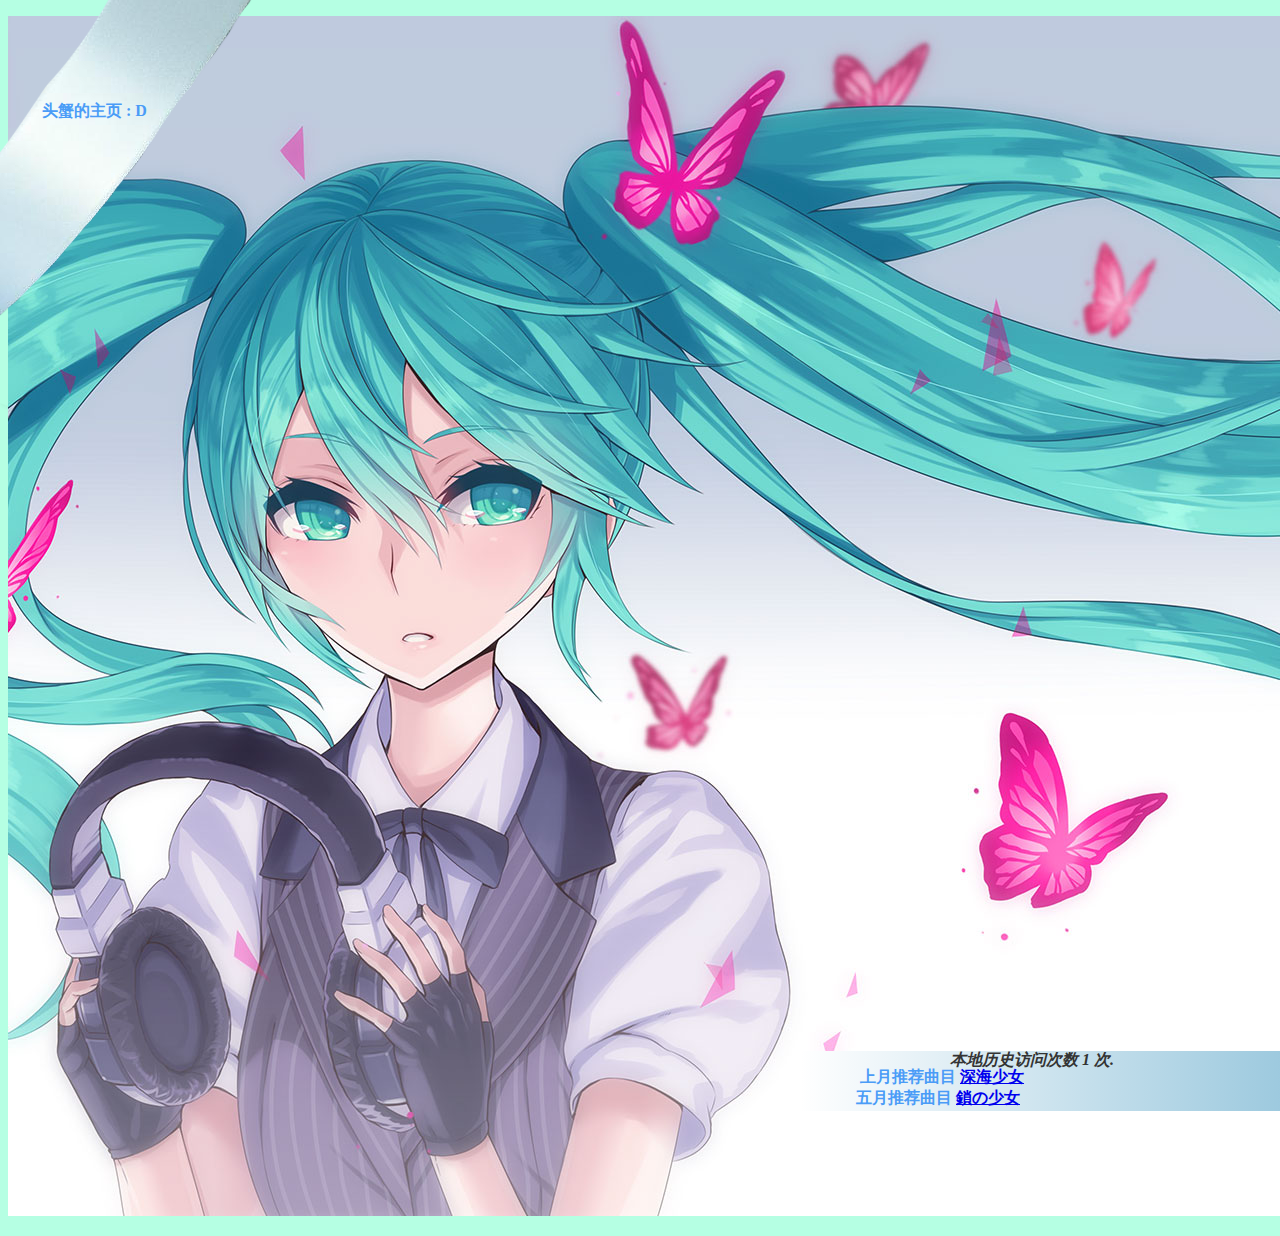
<file: index.html>
<!DOCTYPE HTML>
<html>
<head>
<meta http-equiv="content-Type" content="text/html; charset=utf-8">
<title>MIKUMIKUMI</title>
<style type="text/css">
@import url("style/style.css");
</style>
</head>
<body>
<div style="width:400px; height:350px; position:absolute; top:-307px; left:-225px;">
<img src="img/1345344388.png" position:relative;z-index:999;>
</div>
<p><img src="img/8755dbc83e41a65f2f1b13a86f8ecf63.jpg"></p>
<div style="height:40px; width:250px; position:absolute; top:85px; left:42px;">
<p><strong>头蟹的主页 : D               </strong></p>
</div>
<div style="width:200px; height:30px; position:absolute; top:1000px; left:330px;">
<audio loop="loop" autoplay="autoplay"> 
<source src="母港.mp3" type="audio/mpeg">
</div>
<div class="div" style="width:800px; height:60px; position:absolute; top:1051px; left:800px;">
  <p><strong>&nbsp;&nbsp;&nbsp;&nbsp;&nbsp;&nbsp;&nbsp;&nbsp;&nbsp;&nbsp;&nbsp;&nbsp;&nbsp;&nbsp;&nbsp;上月推荐曲目</strong> 
  <a href="Untitled-1.html";>
  <strong>深海少女 </strong></a>
  <br>
<strong>&nbsp;&nbsp;&nbsp;&nbsp;&nbsp;&nbsp;&nbsp;&nbsp;&nbsp;&nbsp;&nbsp;&nbsp;&nbsp;&nbsp;五月推荐曲目</strong>
<a href="Untitled-2.html";>
<strong>鎖の少女 </strong></a></br>
</p>
</div>
<div class="div2" style="width:300px; height:40px; position:absolute; top:1050px; left:950px">
<script type="text/javascript">
if(localStorage.pagecount)
{
	localStorage.pagecount=Number(localStorage.pagecount) +1;
}
else
{
localStorage.pagecount=1;
}
document.write("本地历史访问次数 "+ localStorage.pagecount + " 次.");
</script>
</div>
</body>
</file>
